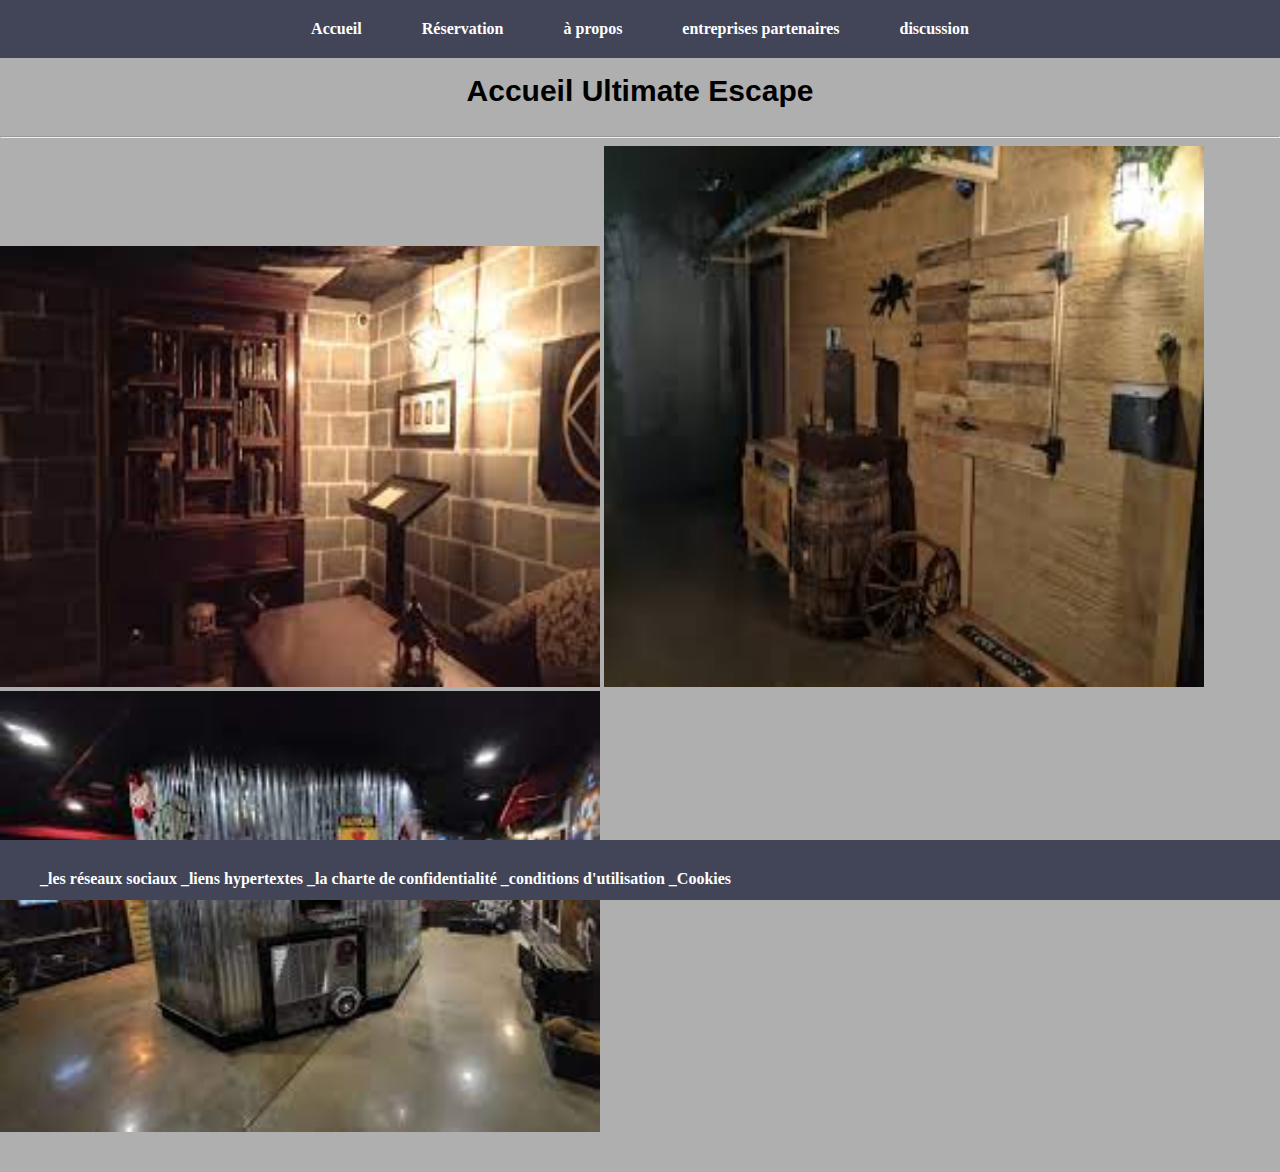
<file: UE15 - Conduire un projet/SITE/index.html>
<!DOCTYPE html>

<html>


    <head>
	    <title>Ultimate Escape</title>
		<meta charset="utf-8">
		<link rel="icon" type="image/png" sizes="16x16" href="#">
		<link rel="stylesheet" href="styles.css">
	
	</head>
	
	<body>
	    <nav>
			<ul class="table">
				<li class="selechover"><a href="index.html">Accueil</a></li>
				<li class="selechover"><a href="Réservation.html">Réservation</a></li>
				<li class="selechover"><a href="a_propos.html">à propos</a>
					<ul class="submenu">
						<li><a href="a_propos.html">Ultimate Escape</a></li>
						<li><a href="a_propos.html">Activité</a></li>

					</ul>
				
				</li>
				<li class="selechover"><a href="#">entreprises partenaires</a>
					<ul class="submenu">
						<li><a href="#">entreprises partenaires</a></li>
						<li><a href="#">entreprises partenaires</a></li>
						<li><a href="#">entreprises partenaires</a></li>
					</ul>
				</li>
				<li class="selechover"><a href="#">discussion</a></li>
			</ul>
		</nav>
		<br><br><br>
		<div class="table">
			<h1>Accueil Ultimate Escape</h1>
		</div><hr/>
		<div class="imageaccueil">
			<img id="image1"src="image/esca.jpg" width="600" height="441">
			<img id="image2" src="image/escape.jpg" width="600" height="541">
			<img id="image2" src="image/escapee.jpg" width="600" height="441">
		</div>
		<br><br>
		<nav>
			<ul id="bas">
				<li>
					<a class="mention" href="#">_les réseaux sociaux         _liens hypertextes         _la charte de confidentialité       _conditions d'utilisation      _Cookies</a></li>
				</li>
			</ul>
		</nav>

	
	</body>

</html>
</file>
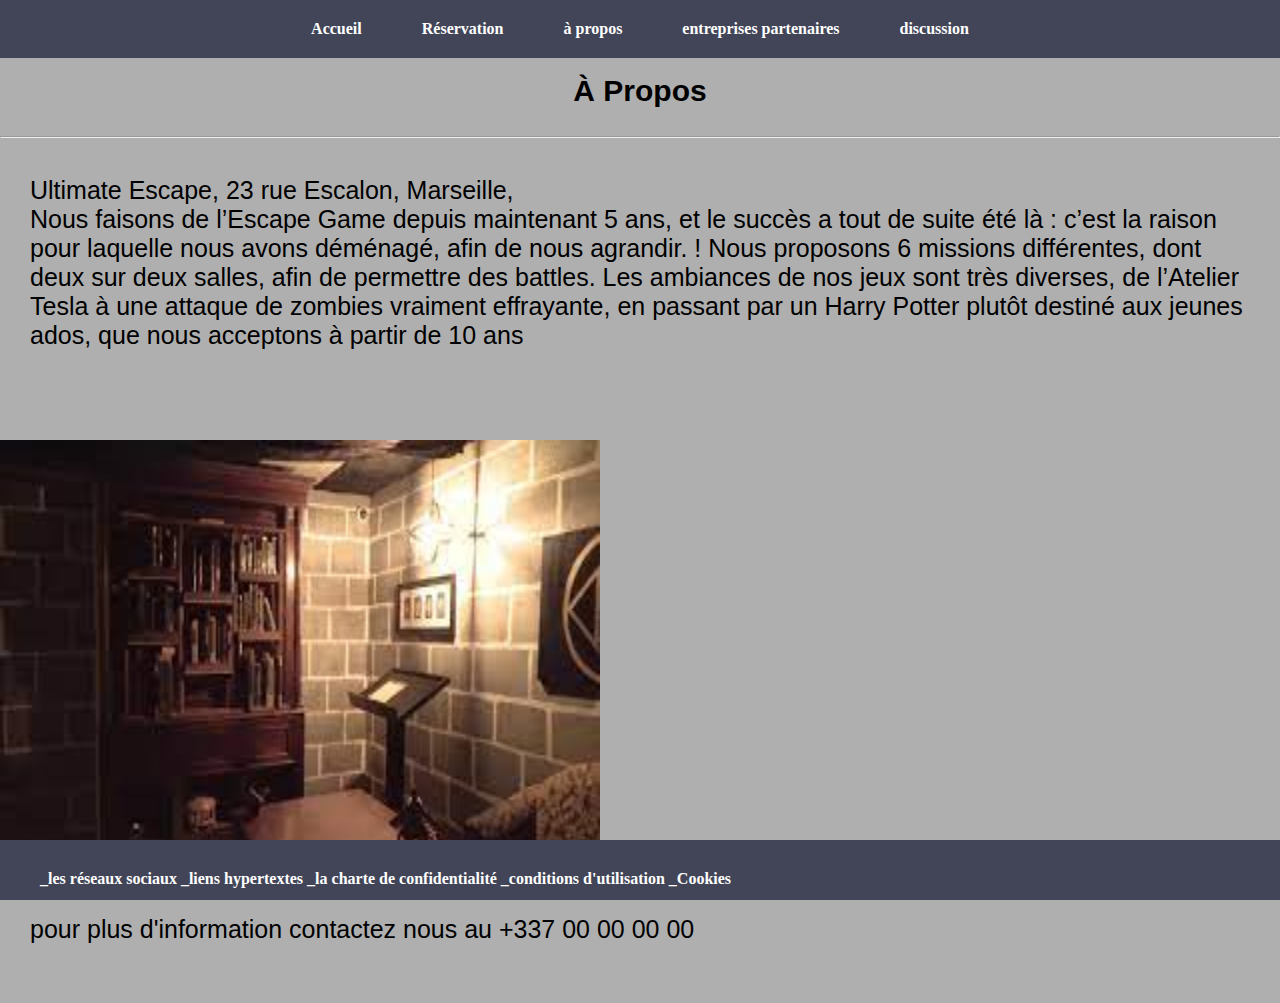
<file: UE15 - Conduire un projet/SITE/a_propos.html>
<!DOCTYPE html>

<html>


    <head>
	    <title>Ultimate Escape</title>
		<meta charset="utf-8">
		<link rel="icon" type="image/png" sizes="16x16" href="#">
		<link rel="stylesheet" href="styles.css">
	
	</head>
	
	<body>
	    <nav>
			<ul class="table">
				<li class="selechover"><a href="index.html">Accueil</a></li>
				<li class="selechover"><a href="Réservation.html">Réservation</a></li>
				<li class="selechover"><a href="a_propos.html">à propos</a>
					<ul class="submenu">
						<li><a href="a_propos.html">Ultimate Escape</a></li>
						<li><a href="a_propos.html">Activité</a></li>

					</ul>
				
				</li>
				<li class="selechover"><a href="#">entreprises partenaires</a>
					<ul class="submenu">
						<li><a href="#">entreprises partenaires</a></li>
						<li><a href="#">entreprises partenaires</a></li>
						<li><a href="#">entreprises partenaires</a></li>
					</ul>
				</li>
				<li class="selechover"><a href="#">discussion</a></li>
			</ul>
		</nav>
		<br><br><br>
		<div class="table">
			<h1>à propos</h1>
		</div><hr/>
		<p> Ultimate Escape, 23 rue Escalon, Marseille,<br>
			Nous faisons de l’Escape Game depuis maintenant 5 ans, et le succès a tout de suite été là : c’est la
			raison pour laquelle nous avons déménagé, afin de nous agrandir.
			! Nous proposons 6 missions différentes, dont deux sur deux salles, afin de permettre des
			battles. Les ambiances de nos jeux sont très diverses, de l’Atelier Tesla à une attaque de zombies
			vraiment effrayante, en passant par un Harry Potter plutôt destiné aux jeunes ados, que nous
			acceptons à partir de 10 ans<p>
		<div class="imageaccueil">
			<img id="image1"src="image/esca.jpg" width="600" height="441">
		</div>
		<p> pour plus d'information contactez nous au +337 00 00 00 00
		<br><br>
		<nav>
			<ul id="bas">
				<li>
					<a class="mention" href="#">_les réseaux sociaux         _liens hypertextes         _la charte de confidentialité       _conditions d'utilisation      _Cookies</a></li>
				</li>
			</ul>
		</nav>

	
	</body>

</html>
</file>
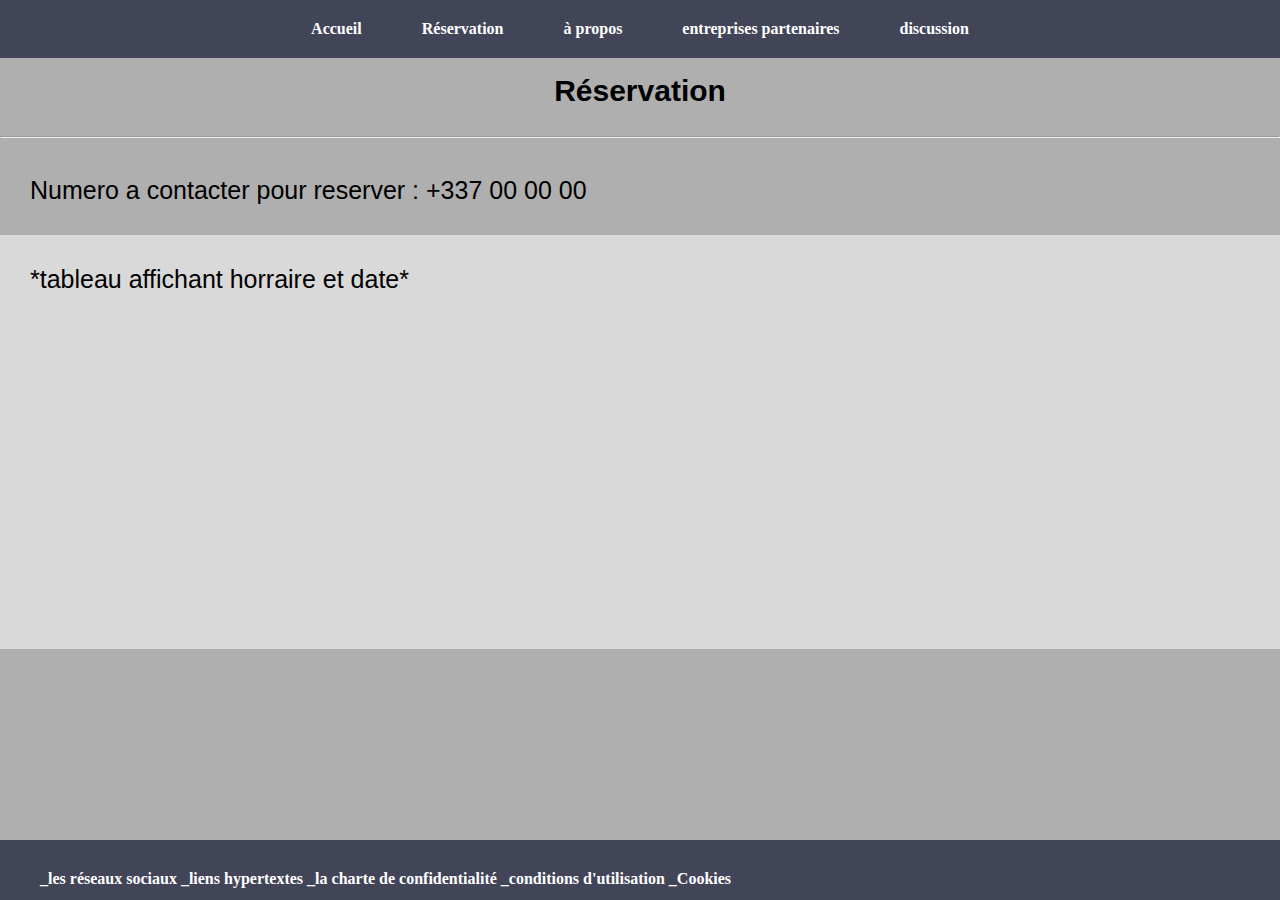
<file: UE15 - Conduire un projet/SITE/RВservation.html>
<!DOCTYPE html>

<html>


    <head>
	    <title>Ultimate Escape</title>
		<meta charset="utf-8">
		<link rel="icon" type="image/png" sizes="16x16" href="#">
		<link rel="stylesheet" href="styles.css">
	
	</head>
	
	<body>
	    <nav>
			<ul class="table">
				<li class="selechover"><a href="index.html">Accueil</a></li>
				<li class="selechover"><a href="Réservation.html">Réservation</a></li>
				<li class="selechover"><a href="a_propos.html">à propos</a>
					<ul class="submenu">
						<li><a href="a_propos.html">Ultimate Escape</a></li>
						<li><a href="a_propos.html">Activité</a></li>

					</ul>
				
				</li>
				<li class="selechover"><a href="#">entreprises partenaires</a>
					<ul class="submenu">
						<li><a href="#">entreprises partenaires</a></li>
						<li><a href="#">entreprises partenaires</a></li>
						<li><a href="#">entreprises partenaires</a></li>
					</ul>
				</li>
				<li class="selechover"><a href="#">discussion</a></li>
			</ul>
		</nav>
		<br><br><br>
		<div class="table">
			<h1>Réservation</h1>
		</div><hr/>
		<p>Numero a contacter pour reserver : +337 00 00 00</p>
		<div class="reservation">
			<p>*tableau affichant horraire et date*</p>
		</div>
		<br><br>
		<nav>
			<ul id="bas">
				<li>
					<a class="mention" href="#">_les réseaux sociaux         _liens hypertextes         _la charte de confidentialité       _conditions d'utilisation      _Cookies</a></li>
				</li>
			</ul>
		</nav>

	
	</body>

</html>
</file>
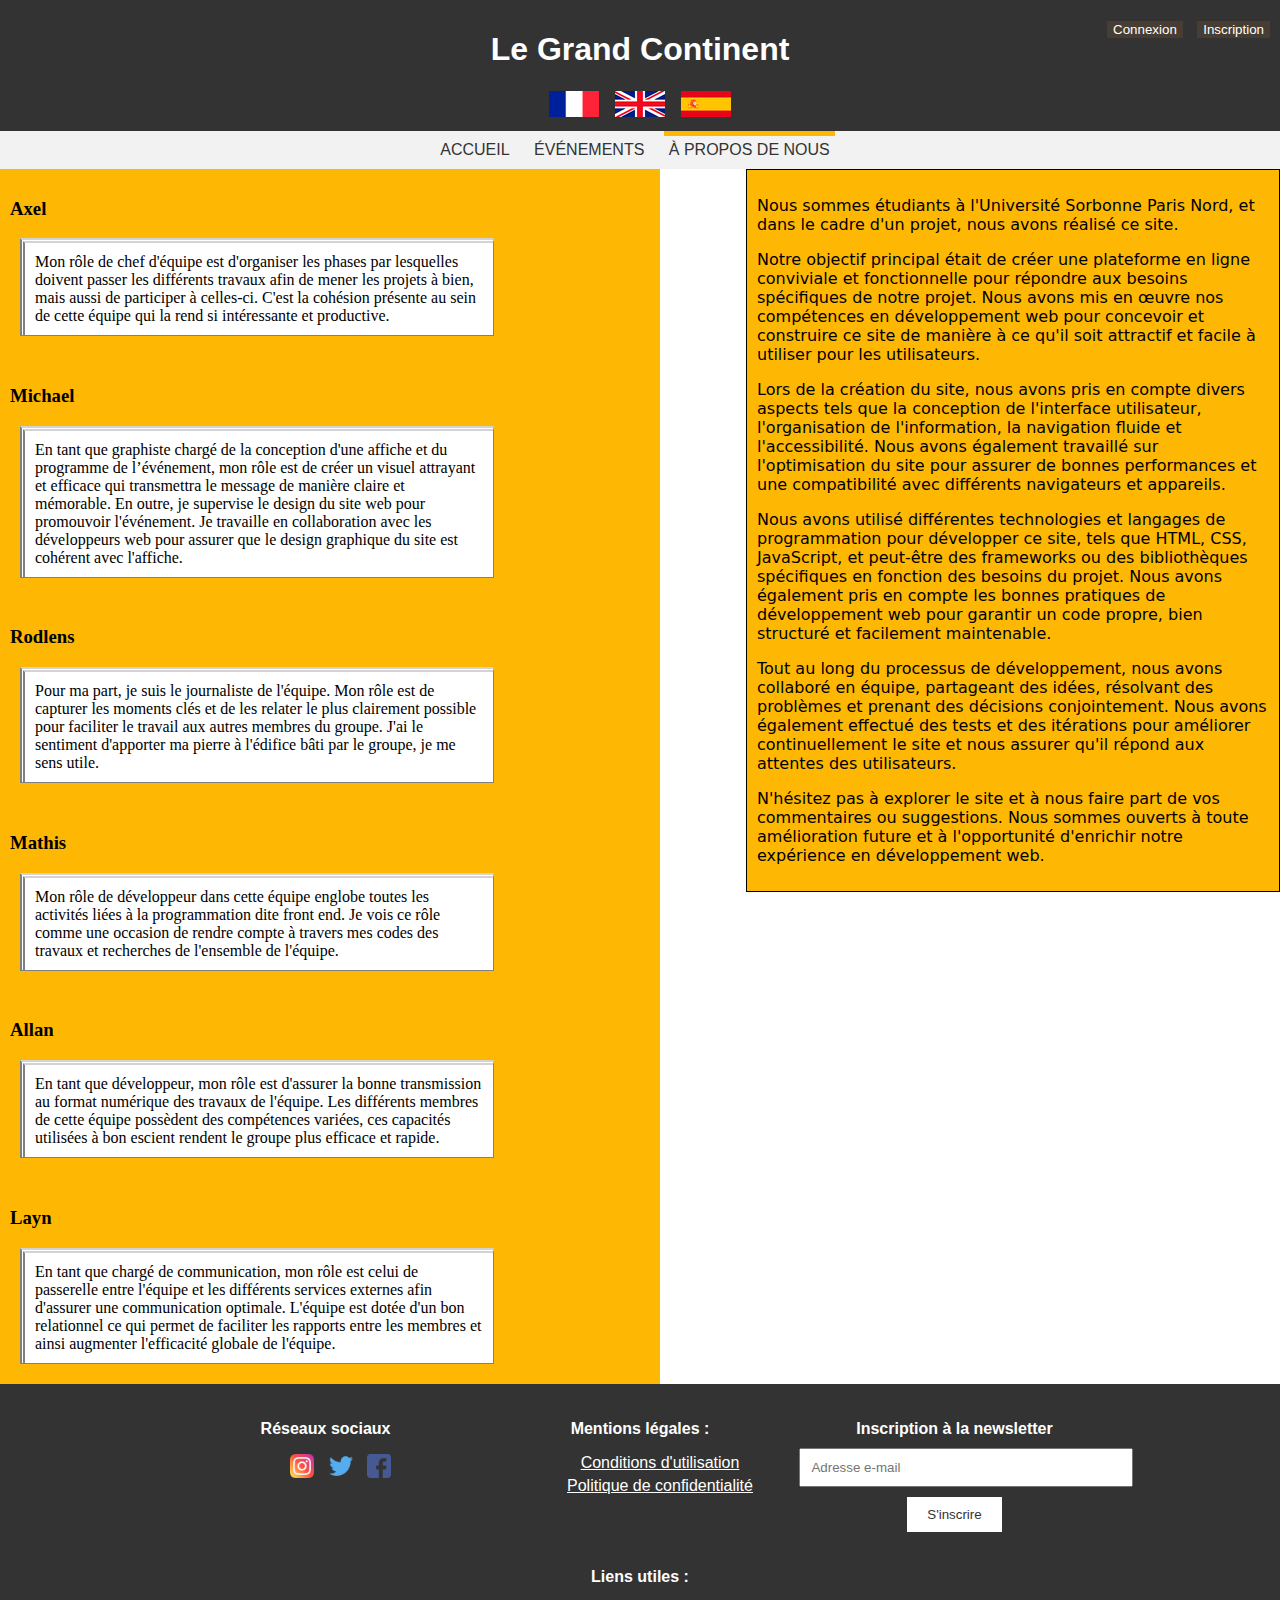
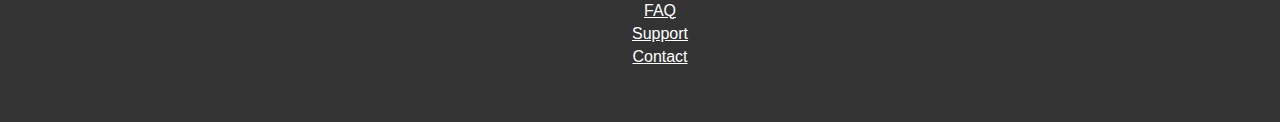
<file: UE26 - Travailler dans une équipe informatique/site/About-us.html>
<!DOCTYPE html>
<html>
<head>
  <title>Le Grand Continent - à propos de nous</title>
  <link rel="stylesheet" type="text/css" href="css/styleaproposdenous.css">
  <script src="https://code.jquery.com/jquery-3.6.0.min.js"></script>
  <script src="js/About-us.js"></script>
</head>
<body>
  <header>
    <h1 id="site-title">Le Grand Continent</h1>
    <div class="language-select">
      <button class="lang-button" id="lang-fr">
        <img src="assets/drapeau/France.png" alt="Drapeau français">
      </button>
      <button class="lang-button" id="lang-en">
        <img src="assets/drapeau/Anglais.png" alt="Drapeau anglais">
      </button>
      <button class="lang-button" id="lang-es">
        <img src="assets/drapeau/Espagnol.png" alt="Drapeau espagnol">
      </button>
    </div>
  </header>
  
  <nav>
    <div class="nav-container">
      <ul>
        <li><a href="Home.html" id="Accueil">ACCUEIL</a></li>
        <li><a href="Event.html" id="Evenement">ÉVÉNEMENTS</a></li>
        <li><a href="About-us.html" style='border-top: 5px solid #FEB803;' id="APropos">À PROPOS DE NOUS</a></li>
      </ul>
      <div class="account-buttons">
        <button class="login-button" id="connexion">Connexion</button>
        <button class="register-button" id="inscription">Inscription</button>
      </div>
    </div>
  </nav>

  <div class="annotations">
      <p id="ref1">Nous sommes étudiants à l'Université Sorbonne Paris Nord, et dans le cadre d'un projet, nous avons réalisé ce site.</p>

      <p id="ref2">Notre objectif principal était de créer une plateforme en ligne conviviale et fonctionnelle pour répondre aux besoins spécifiques de notre projet. Nous avons mis en œuvre nos compétences en développement web pour concevoir et construire ce site de manière à ce qu'il soit attractif et facile à utiliser pour les utilisateurs.</p>

      <p id="ref3">Lors de la création du site, nous avons pris en compte divers aspects tels que la conception de l'interface utilisateur, l'organisation de l'information, la navigation fluide et l'accessibilité. Nous avons également travaillé sur l'optimisation du site pour assurer de bonnes performances et une compatibilité avec différents navigateurs et appareils.</p>

      <p id="ref4">Nous avons utilisé différentes technologies et langages de programmation pour développer ce site, tels que HTML, CSS, JavaScript, et peut-être des frameworks ou des bibliothèques spécifiques en fonction des besoins du projet. Nous avons également pris en compte les bonnes pratiques de développement web pour garantir un code propre, bien structuré et facilement maintenable.</p>

      <p id="ref5">Tout au long du processus de développement, nous avons collaboré en équipe, partageant des idées, résolvant des problèmes et prenant des décisions conjointement. Nous avons également effectué des tests et des itérations pour améliorer continuellement le site et nous assurer qu'il répond aux attentes des utilisateurs.</p>

      <p id="ref6">N'hésitez pas à explorer le site et à nous faire part de vos commentaires ou suggestions. Nous sommes ouverts à toute amélioration future et à l'opportunité d'enrichir notre expérience en développement web.</p>

  </div>
  <div class="content">
    <div class="role-box">
      <h3>Axel</h3>
      <p id="axel">Mon rôle de chef d'équipe est d'organiser les phases par lesquelles doivent passer les différents travaux afin de mener les projets à bien, mais aussi de participer à celles-ci. C'est la cohésion présente au sein de cette équipe qui la rend si intéressante et productive.</p>
    </div>

    <div class="role-box">
     <h3>Michael</h3>
      <p id="michael">En tant que graphiste chargé de la conception d'une affiche et du programme de l’événement, mon rôle est de créer un visuel attrayant et efficace qui transmettra le message de manière claire et mémorable.

      En outre, je supervise le design du site web pour promouvoir l'événement. Je travaille en collaboration avec les développeurs web pour assurer que le design graphique du site est cohérent avec l'affiche.</p>
    </div>

   <div class="role-box">
     <h3>Rodlens</h3>
      <p id="rodlens">Pour ma part, je suis le journaliste de l'équipe. Mon rôle est de capturer les moments clés et de les relater le plus clairement possible pour faciliter le travail aux autres membres du groupe. J'ai le sentiment d'apporter ma pierre à l'édifice bâti par le groupe, je me sens utile.</p>
    </div>

    <div class="role-box">
      <h3>Mathis</h3>
      <p id="mathis">Mon rôle de développeur dans cette équipe englobe toutes les activités liées à la programmation dite front end. Je vois ce rôle comme une occasion de rendre compte à travers mes codes des travaux et recherches de l'ensemble de l'équipe.</p>
   </div>

    <div class="role-box">
      <h3>Allan</h3>
      <p id="allan">En tant que développeur, mon rôle est d'assurer la bonne transmission au format numérique des travaux de l'équipe. Les différents membres de cette équipe possèdent des compétences variées, ces capacités utilisées à bon escient rendent le groupe plus efficace et rapide.</p>
   </div>

   <div class="role-box">
     <h3>Layn</h3>
     <p id="layn">En tant que chargé de communication, mon rôle est celui de passerelle entre l'équipe et les différents services externes afin d'assurer une communication optimale. L'équipe est dotée d'un bon relationnel ce qui permet de faciliter les rapports entre les membres et ainsi augmenter l'efficacité globale de l'équipe.</p>
    </div>
  </div>

  </section>

  <footer>
    <div class="footer-section">
      <h3 id="reseaux">Réseaux sociaux</h3>
      <ul class="social-media-links">
        <li><a href="#"><img src="assets/logo/instagram.png" alt="Instagram"></a></li>
        <li><a href="#"><img src="assets/logo/twitter.png" alt="Twitter"></a></li>
        <li><a href="#"><img src="assets/logo/facebook.png" alt="Facebook"></a></li>
      </ul>
    </div>
    
    <div class="footer-section">
      <h3 id="mentionsLegales">Mentions légales :</h3>
      <ul class="legal-links">
        <li><a href="#" style="color: #fff" id="CGU">Conditions d'utilisation</a></li>
        <li><a href="#" style="color: #fff" id="PDC">Politique de confidentialité</a></li>
      </ul>
    </div>
    
    <div class="footer-section">
      <h3 id="newletters">Inscription à la newsletter</h3>
      <form class="newsletter-form" action="#" method="post">
        <input type="email" placeholder="Adresse e-mail" required>
        <button type="submit">S'inscrire</button>
      </form>
    </div>
    
    <div class="footer-section">
      <h3 id="autre">Liens utiles :</h3>
      <ul class="useful-links">
        <li><a href="#" style="color: #fff">FAQ</a></li>
        <li><a href="#" style="color: #fff">Support</a></li>
        <li><a href="#" style="color: #fff">Contact</a></li>
      </ul>
    </div>
  </footer>
</body>
</html>
</file>
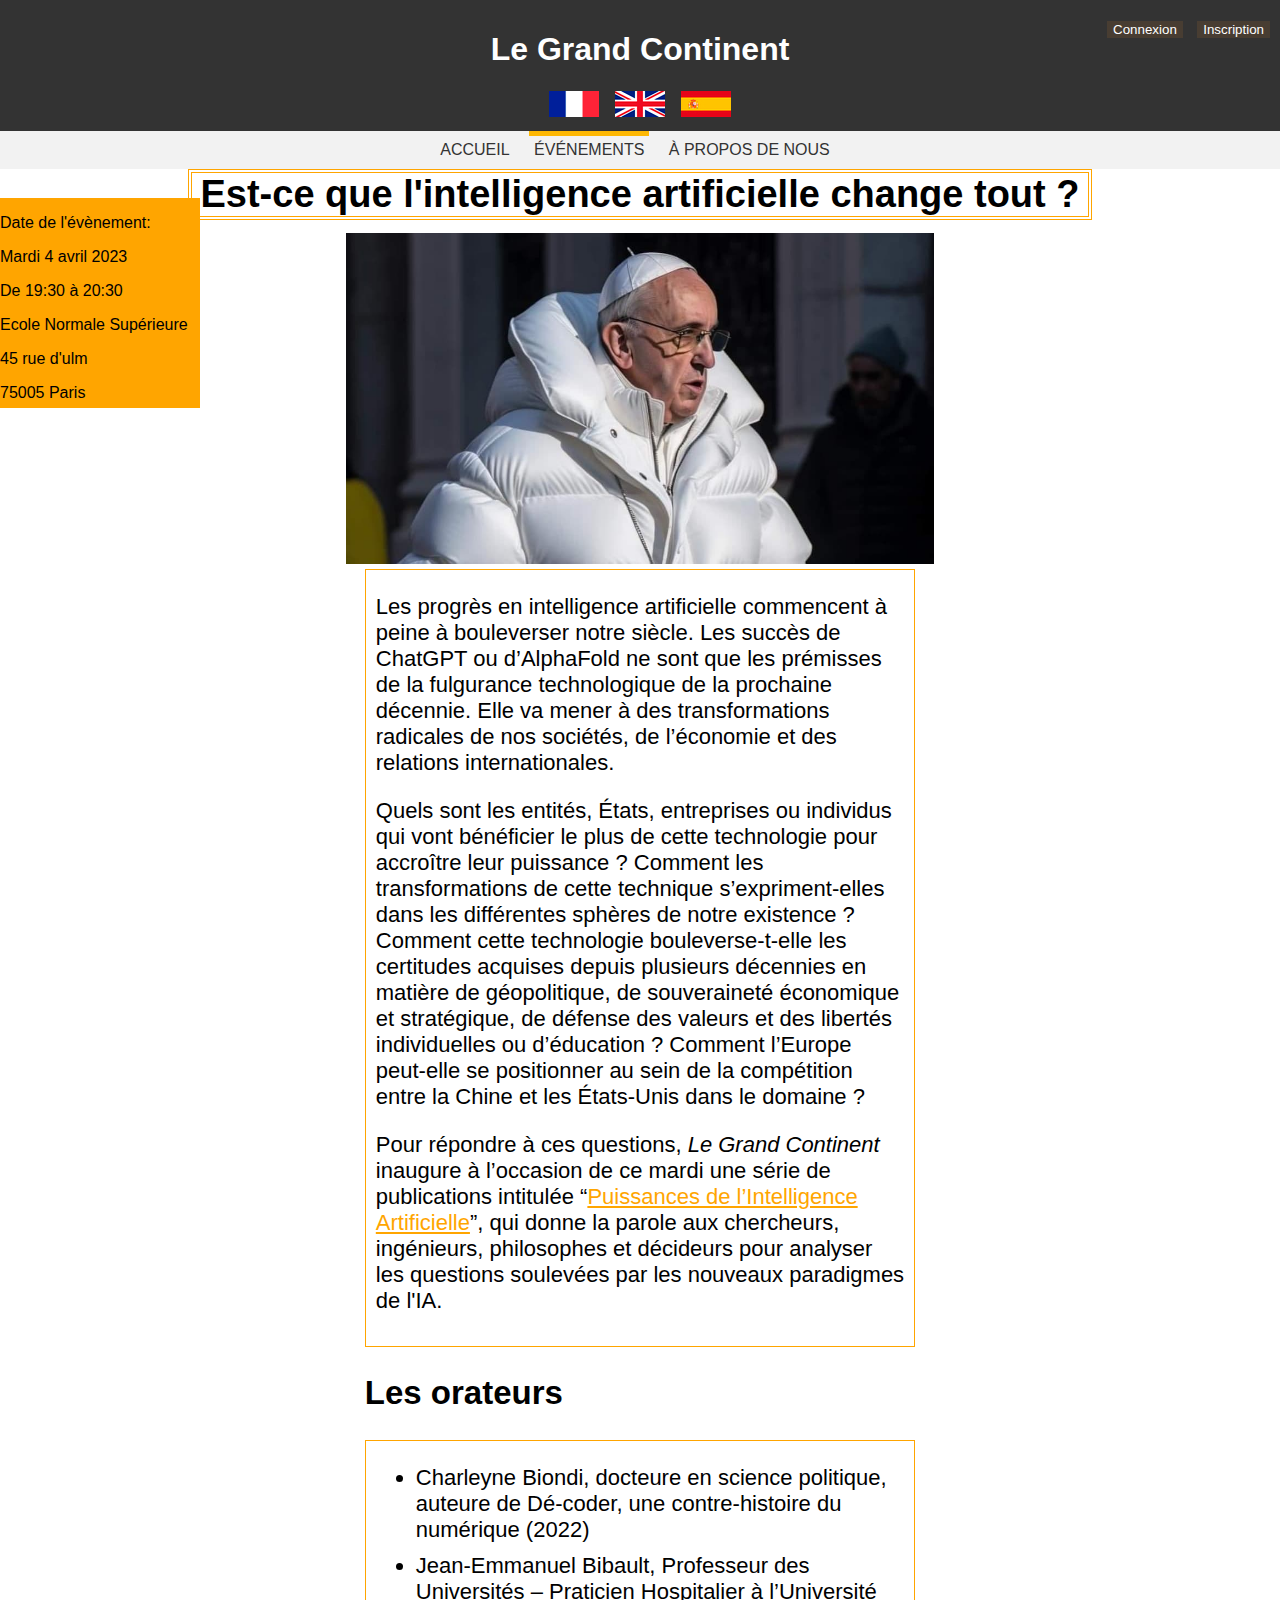
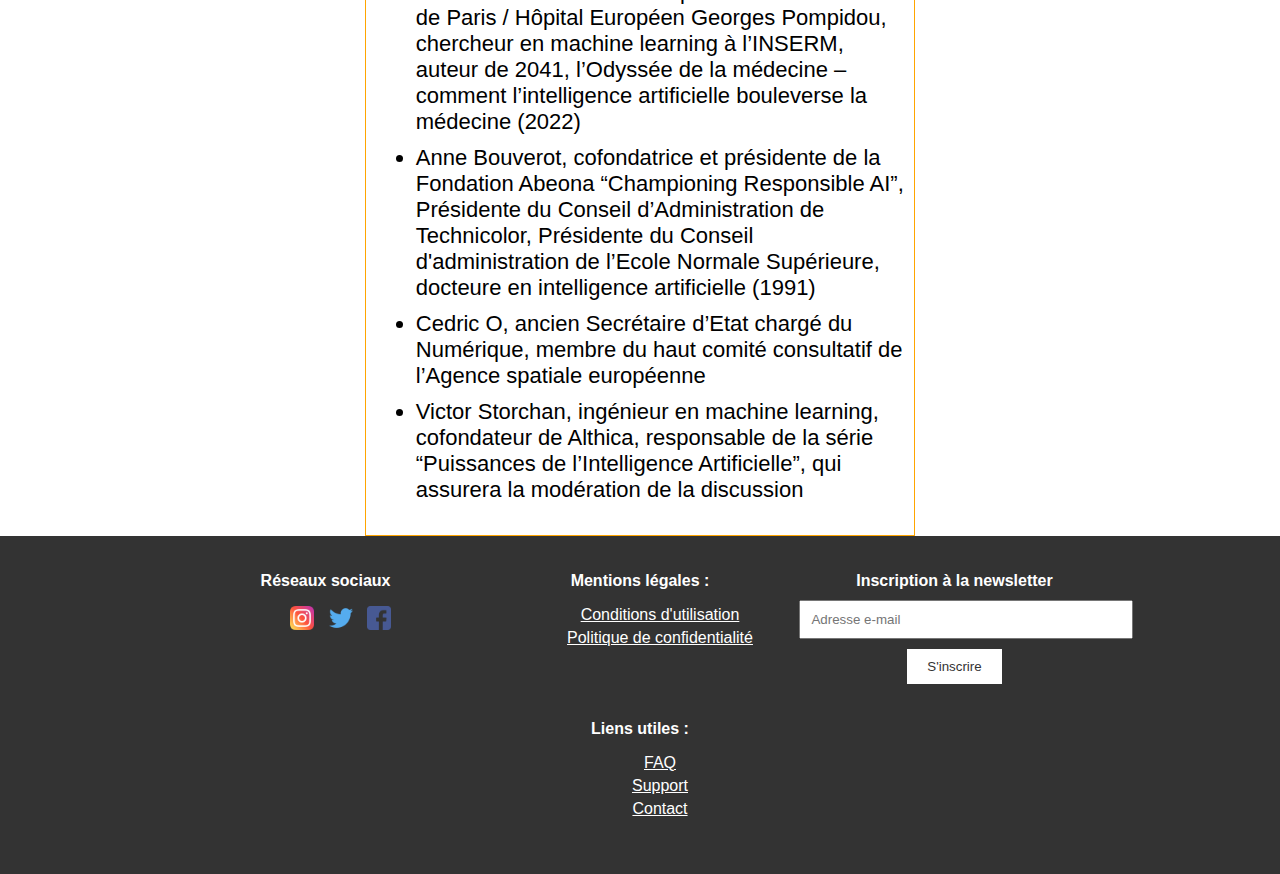
<file: UE26 - Travailler dans une équipe informatique/site/Event.html>
<!DOCTYPE html>
<html>
<head>
  <title>Le Grand Continent - Débat 4 avril 2023</title>
  <link rel="stylesheet" type="text/css" href="css/styles2023.css">
  <script src="https://code.jquery.com/jquery-3.6.0.min.js"></script>
  <script src="js/Event.js"></script>
</head>
<body>
  <header>
    <h1 id="site-title">Le Grand Continent</h1>
    <div class="language-select">
      <button class="lang-button" id="lang-fr">
        <img src="assets/drapeau/France.png" alt="Drapeau français">
      </button>
      <button class="lang-button" id="lang-en">
        <img src="assets/drapeau/Anglais.png" alt="Drapeau anglais">
      </button>
      <button class="lang-button" id="lang-es">
        <img src="assets/drapeau/Espagnol.png" alt="Drapeau espagnol">
      </button>
    </div>
  </header>
  
  <nav>
    <div class="nav-container">
      <ul>
        <li><a href="Home.html" id="Accueil">ACCUEIL</a></li>
        <li><a href="Event.html" style='border-top: 5px solid #FEB803;' id="Evenement">ÉVÉNEMENTS</a></li>
        <li><a href="About-us.html" id="APropos">À PROPOS DE NOUS</a></li>
      </ul>
      <div class="account-buttons">
        <button class="login-button" id="connexion">Connexion</button>
        <button class="register-button" id="inscription">Inscription</button>
      </div>
    </div>
  </nav>

  <h2 class="titre-article" id='titrearticleia'>Est-ce que l'intelligence artificielle change tout ?</h2>

  <img src="assets/pape.jpg" alt="image IA" class="img-para">

  <section id="annotations">
    <article>
      <p id="ref1">Date de l'évènement:</p>
      <p id="ref2">Mardi 4 avril 2023</p>
      <p id="ref3">De 19:30 à 20:30</p>
      <p id="ref4">Ecole Normale Supérieure</p>
      <p id="ref5">45 rue d'ulm</p>
      <p id="ref6">75005 Paris</p>
    </article>
  </section>

  <section id="content">
    <article>
      <p id="ref7">
        Les progrès en intelligence artificielle commencent à peine à bouleverser notre siècle. Les succès de ChatGPT ou d’AlphaFold ne sont que les prémisses de la fulgurance technologique de la prochaine décennie. Elle va mener à des transformations radicales de nos sociétés, de l’économie et des relations internationales.
      </p>
      <p id="ref8">
        Quels sont les entités, États, entreprises ou individus qui vont bénéficier le plus de cette technologie pour accroître leur puissance ? Comment les transformations de cette technique s’expriment-elles dans les différentes sphères de notre existence ? Comment cette technologie bouleverse-t-elle les certitudes acquises depuis plusieurs décennies en matière de géopolitique, de souveraineté économique et stratégique, de défense des valeurs et des libertés individuelles ou d’éducation ? Comment l’Europe peut-elle se positionner au sein de la compétition entre la Chine et les États-Unis dans le domaine ?
      </p>
      <p id="ref9">
        Pour répondre à ces questions, <em>Le Grand Continent</em> inaugure à l’occasion de ce mardi une série de publications intitulée “<a href="https://legrandcontinent.eu/fr/themes/numerique/puissances-de-lia/">Puissances de l’Intelligence Artificielle</a>”, qui donne la parole aux chercheurs, ingénieurs, philosophes et décideurs pour analyser les questions soulevées par les nouveaux paradigmes de l'IA.
      </p>
    </article>

    <h2 class="titre-para" id="orateurs">Les orateurs</h2>
    <article class="liste">
      <ul>
        <li id="ref10">Charleyne Biondi, docteure en science politique, auteure de Dé-coder, une contre-histoire du numérique (2022)</li>
        <li id="ref11">Jean-Emmanuel Bibault, Professeur des Universités – Praticien Hospitalier à l’Université de Paris / Hôpital Européen Georges Pompidou, chercheur en machine learning à l’INSERM, auteur de 2041, l’Odyssée de la médecine – comment l’intelligence artificielle bouleverse la médecine (2022)</li>
        <li id="ref12">Anne Bouverot, cofondatrice et présidente de la Fondation Abeona “Championing Responsible AI”, Présidente du Conseil d’Administration de Technicolor, Présidente du Conseil d'administration de l’Ecole Normale Supérieure, docteure en intelligence artificielle (1991)</li>
        <li id="ref13">Cedric O, ancien Secrétaire d’Etat chargé du Numérique, membre du haut comité consultatif de l’Agence spatiale européenne</li>
        <li id="ref14">Victor Storchan, ingénieur en machine learning, cofondateur de Althica, responsable de la série “Puissances de l’Intelligence Artificielle”, qui assurera la modération de la discussion</li>
      </ul>
    </article>
  </section>


  <footer>
    <div class="footer-section">
      <h3 id="reseaux">Réseaux sociaux</h3>
      <ul class="social-media-links">
        <li><a href="#"><img src="assets/logo/instagram.png" alt="Instagram"></a></li>
        <li><a href="#"><img src="assets/logo/twitter.png" alt="Twitter"></a></li>
        <li><a href="#"><img src="assets/logo/facebook.png" alt="Facebook"></a></li>
      </ul>
    </div>
    
    <div class="footer-section">
      <h3 id="mentionsLegales">Mentions légales :</h3>
      <ul class="legal-links">
        <li><a href="#" style="color: #fff" id="CGU">Conditions d'utilisation</a></li>
        <li><a href="#" style="color: #fff" id="PDC">Politique de confidentialité</a></li>
      </ul>
    </div>
    
    <div class="footer-section">
      <h3 id="newletters">Inscription à la newsletter</h3>
      <form class="newsletter-form" action="#" method="post">
        <input type="email" placeholder="Adresse e-mail" required>
        <button type="submit">S'inscrire</button>
      </form>
    </div>
    
    <div class="footer-section">
      <h3 id="autre">Liens utiles :</h3>
      <ul class="useful-links">
        <li><a href="#" style="color: #fff">FAQ</a></li>
        <li><a href="#" style="color: #fff">Support</a></li>
        <li><a href="#" style="color: #fff">Contact</a></li>
      </ul>
    </div>
  </footer>
</body>
</html>
</file>
<file: UE15 - Conduire un projet/SITE/styles.css>
body {
	font-family:'Source code pro', Calibri, serif;
	margin: 0px;
	padding: 0px;
	background-color: #AFAFAF;
}

nav {
	width: 100%;
	background-color: #424558;
	position: fixed; 
	font-weight: bold;
}

nav > ul {
	margin: 0px;
	padding: 0px;
}

nav > ul::after{
	content: "";
	display: block;
	clear: both;
}

nav > ul > li {
	float: left;
	position: relative;
}

nav > ul > li > a{
	padding: 20px 30px;
	color: #FFF;
}

nav > ul >li:hover a{
	padding: 15px 30px 20px 30px;
}

nav li {
	list-style-type: none;
}

.submenu {
	display: none;
}

nav a {
	display: inline-block;
	text-decoration: none;
}

nav li:hover .submenu {
	display: inline-block;
	position: absolute;
	top: 100%;
	left: 0px;
	padding:0px;
	z-index: 1000;
}

.submenu li {
	border-bottom: 1px solid #CCC;	
}

.submenu li a {
	padding: 15px 30px;
	font-size: 15px;
	color: #222538;
	width: 270px;
	background-color: RGBa(252,194,117, 0.9);
}

.selechover:hover {
	border-top: 5px solid #FEB803;
	background-color: RGBa(197, 121, 44, 0.15);
}

.selechover .submenu {
	background-color: RGBa(255,146,73);
}

.submenu li:hover a {
	color: #EEE;
	font-weight: bold;
}

.selechover .submenu li:hover {
	background-color: RGBa(255, 146, 73);
}

.table{
	display: table;
	margin: 0 auto;
}

h1 {
	font-size: 30px;
	font-family: arial;
	text-transform: capitalize;	
}

#bas { 
	position: fixed; 
	padding: 10px 10px 10px 10px; 
	bottom: 0;
	Left: 0;
	Width: 100%; 
	Height: 40px; 
	background-color: #424558;
} 

#mention {
	font-size: 10px;
	font-family: arial;
}

#contact {
	font-size: 20px;
	font-family: arial;
	text-transform: capitalize;	
	padding: 20px;
}

.mail {
	padding: 10px 15px;
	background-color: #FEB803;
	text-decoration: none;
	display: table;
	margin: 0 auto;
	text-transform: lowercase;

}
.mail:hover {
	padding: 15px 20px;	
	background-color: FFB803;
	text-decoration: none;	
}

h3 {	
	font-size: 24px;
	font-family: arial;
	margin: 0 auto;
	padding: 75px;
}


p {	
	font-size: 25px;
	font-family: arial;
	margin: 0 auto;
	padding: 30px;
}



#image2{
	object-position: right;
}

.reservation {
	position: absolute;
	width: 1879.84px;
	height: 414px;

	background: #D9D9D9;
}
</file>
<file: UE26 - Travailler dans une équipe informatique/site/css/styleaproposdenous.css>
/* Styles CSS */
body {
  font-family: Arial, sans-serif;
  margin: 0;
  padding: 0;
  position: relative; /* Ajout du positionnement relatif pour le corps de la page */
  min-height: 100vh; /* Ajout de la hauteur minimale pour couvrir tout l'écran */
}

header {
  background-color: #333;
  color: #fff;
  padding: 10px;
  text-align: center;
}

.language-select button {
  background-color: #333;
  border: none ;
  top : 20px;
  left : 10px;
}

.lang-fr,
.lang-en,
.lang-en{
  margin-left: 10px;
}

.language-select button:hover {
  background-color: #333;
  cursor: pointer;
}



/* /*$$$$$$$$$$$$$$$$$$$$$$$$$$$$$menu */

nav {
  background-color: #f2f2f2;
  padding: 10px;
  text-align: center;
}

nav ul {
  list-style-type: none;
  margin: 0;
  padding: 0;
  display: inline-block;
}

nav ul li {
  position: relative;
  display: inline-block;
  margin-right: 10px;
}

nav ul li a {
  color: #333;
  text-decoration: none;
  padding: 5px;
}

/* Changement de couleur au survol */
nav ul li a:hover {
  border-top: 5px solid #FEB803;
  background-color: RGBa(197, 121, 44, 0.15);
}



.nav-container {

  justify-content: space-between; /* Espace égal entre les éléments */
  align-items: center;
}

.account-buttons {
  position : absolute;
  top : 20px;
  right : 10px;
  flex-direction: row-reverse;
  align-items: center;
}

.login-button,
.register-button {
  border: none ;
  margin-left: 10px;
  color: #ffffff;
  background-color: RGBa(197, 121, 44, 0.15);
  text-decoration: none;
}
.login-button:hover ,
.register-button:hover {
  cursor: pointer;
  color: #000000;
  background-color: #FEB803;
}
  /* /*$$$$$$$$$$$$$$$$$$$$$$$$$$$$$menu */

.annotations{
    font-family: system-ui;
    position:absolute;
    width:40%;
    right:0px;
    background-color:#FEB803;
    padding:10px;
    border: 1px black solid;
}
.role-box{
    display:block;
    width: 50%;
    background-color:#FEB803;
    font-family:serif;
    margin:0px;
    padding:10px;
}
.role-box p{
    font-family: Georgia, serif;
    display:block;
    width: 70%;
    border-top: 5px double lightgrey;
    border-left: 5px double grey;
    border-bottom: 1px double grey;
    border-right: 1px double grey;
    background-color:white;
    margin:10px;
    padding:10px;
}

/*$$$$$$$$$$$$$$$$$$$$$$$$$$$$$$$$bas de la page
footer {
  background-color: #f2f2f2;
  text-align: center;
  position: fixed;
  bottom: 0;
  width: 100%;
  height: 50px; /* Ajout de la hauteur souhaitée
}

.footer-links {
  list-style-type: none;
  margin: 0;
  padding: 0;
}

.footer-links li {
  display: inline-block;
  margin-right: 10px;
}

.footer-links li a {
  color: #333;
  text-decoration: none;
  padding: 5px;
}
$$$$$$$$$$$$$$$$$$$bas de la page*/

footer {
  background-color: #333;
  color: #fff;
  padding: 20px;
}

.footer-section {
  display: inline-block;
  width: 25%;
  vertical-align: top;
  margin-bottom: 20px;
}

.footer-section h3 {
  font-size: 16px;
  margin-bottom: 10px;
}

.social-media-links li {
  display: inline-block;
  margin-right: 10px;
}

.social-media-links img {
  width: 24px;
  height: 24px;
}

.legal-links li {
  margin-bottom: 5px;
  list-style-type: none;
}

.newsletter-form input[type="email"] {
  width: 100%;
  padding: 10px;
  margin-bottom: 10px;
}

.newsletter-form button {
  background-color: #fff;
  color: #333;
  padding: 10px 20px;
  border: none;
  cursor: pointer;
}

.newsletter-form button:hover {
  background-color: #FEB803;
  color: #333;
  padding: 10px 20px;
  border: none;
  cursor: pointer;
}

.useful-links li {
  margin-bottom: 5px;
  list-style-type: none;
}

/* Alignement à droite */
footer {
  text-align: center;
}

@media screen and (max-width: 768px) {
  .footer-section {
    width: 100%;
  }

  footer {
    text-align: left;
  }
}
</file>
<file: UE26 - Travailler dans une équipe informatique/site/css/styles2023.css>
/* Styles CSS */
body {
  font-family: Arial, sans-serif;
  margin: 0;
  padding: 0;
  position: relative; /* Ajout du positionnement relatif pour le corps de la page */
  min-height: 100vh; /* Ajout de la hauteur minimale pour couvrir tout l'écran */
}
#annotations{
width:200px;
height:210px;
position:fixed;
top:22%;
font-family:Arial,sans-serif;
background-color:orange;
}
.liste li{
  margin-bottom:10px;
}

.img-para{
  width:46%;
  display:block;
  margin-left:auto;
  margin-right:auto;
  margin-bottom:5px;
}
#content{
width:43%;
height:100%;
text-align: left;
display:block;
margin:auto;
margin-top:0px;
font-size:22px;
font-family: Arial, sans-serif;
}
#content a{
  color:orange;
}

.titre-article{
  font-size:38px;
  position:relative;
  text-align:center;
  border: 4px double orange;
  width:70%;
  margin:auto;
  margin-bottom:1%;
}

#content article{

  padding:2px 10px 10px 10px;
  border: 1px solid orange;
}

header {
  background-color: #333;
  color: #fff;
  padding: 10px;
  text-align: center;
}

.language-select button {    
  background-color: #333;
  border: none ;
  top : 20px;
  left : 10px;
}

.lang-fr,
.lang-en,
.lang-en{
  margin-left: 10px;
}

.language-select button:hover {
  background-color: #333;
  cursor: pointer;
}

nav {
  background-color: #f2f2f2;
  padding: 10px;
  text-align: center;
}

nav ul {
  list-style-type: none;
  margin: 0;
  padding: 0;
  display: inline-block;
}

nav ul li {
  position: relative;
  display: inline-block;
  margin-right: 10px;
}

nav ul li a {
  color: #333;
  text-decoration: none;
  padding: 5px;
}

/* Changement de couleur au survol */
nav ul li a:hover {
  border-top: 5px solid #FEB803;
  background-color: RGBa(197, 121, 44, 0.15);
}



.nav-container {

  justify-content: space-between; /* Espace égal entre les éléments */
  align-items: center;
}

.account-buttons {
  position : absolute;
  top : 20px;
  right : 10px;
  flex-direction: row-reverse;
  align-items: center;
}

.login-button,
.register-button {
  border: none ;
  margin-left: 10px;
  color: #ffffff;
  background-color: RGBa(197, 121, 44, 0.15);
  text-decoration: none;
}
.login-button:hover ,
.register-button:hover {
  cursor: pointer;
  color: #000000;
  background-color: #FEB803;
}
  /* /*$$$$$$$$$$$$$$$$$$$$$$$$$$$$$menu */

.content {
  padding: 20px;
}




footer {
background-color: #333;
color: #fff;
padding: 20px;
}

.footer-section {
display: inline-block;
width: 25%;
vertical-align: top;
margin-bottom: 20px;
}

.footer-section h3 {
font-size: 16px;
margin-bottom: 10px;
}

.social-media-links li {
display: inline-block;
margin-right: 10px;
}

.social-media-links img {
width: 24px;
height: 24px;
}

.legal-links li {
margin-bottom: 5px;
list-style-type: none;
}

.newsletter-form input[type="email"] {
width: 100%;
padding: 10px;
margin-bottom: 10px;
}

.newsletter-form button {
background-color: #fff;
color: #333;
padding: 10px 20px;
border: none;
cursor: pointer;
}

.newsletter-form button:hover {
background-color: #FEB803;
color: #333;
padding: 10px 20px;
border: none;
cursor: pointer;
}

.useful-links li {
margin-bottom: 5px;
list-style-type: none;
}

/* Alignement à droite */
footer {
text-align: center;
}

@media screen and (max-width: 768px) {
.footer-section {
  width: 100%;
}

footer {
  text-align: left;
}
}
</file>
